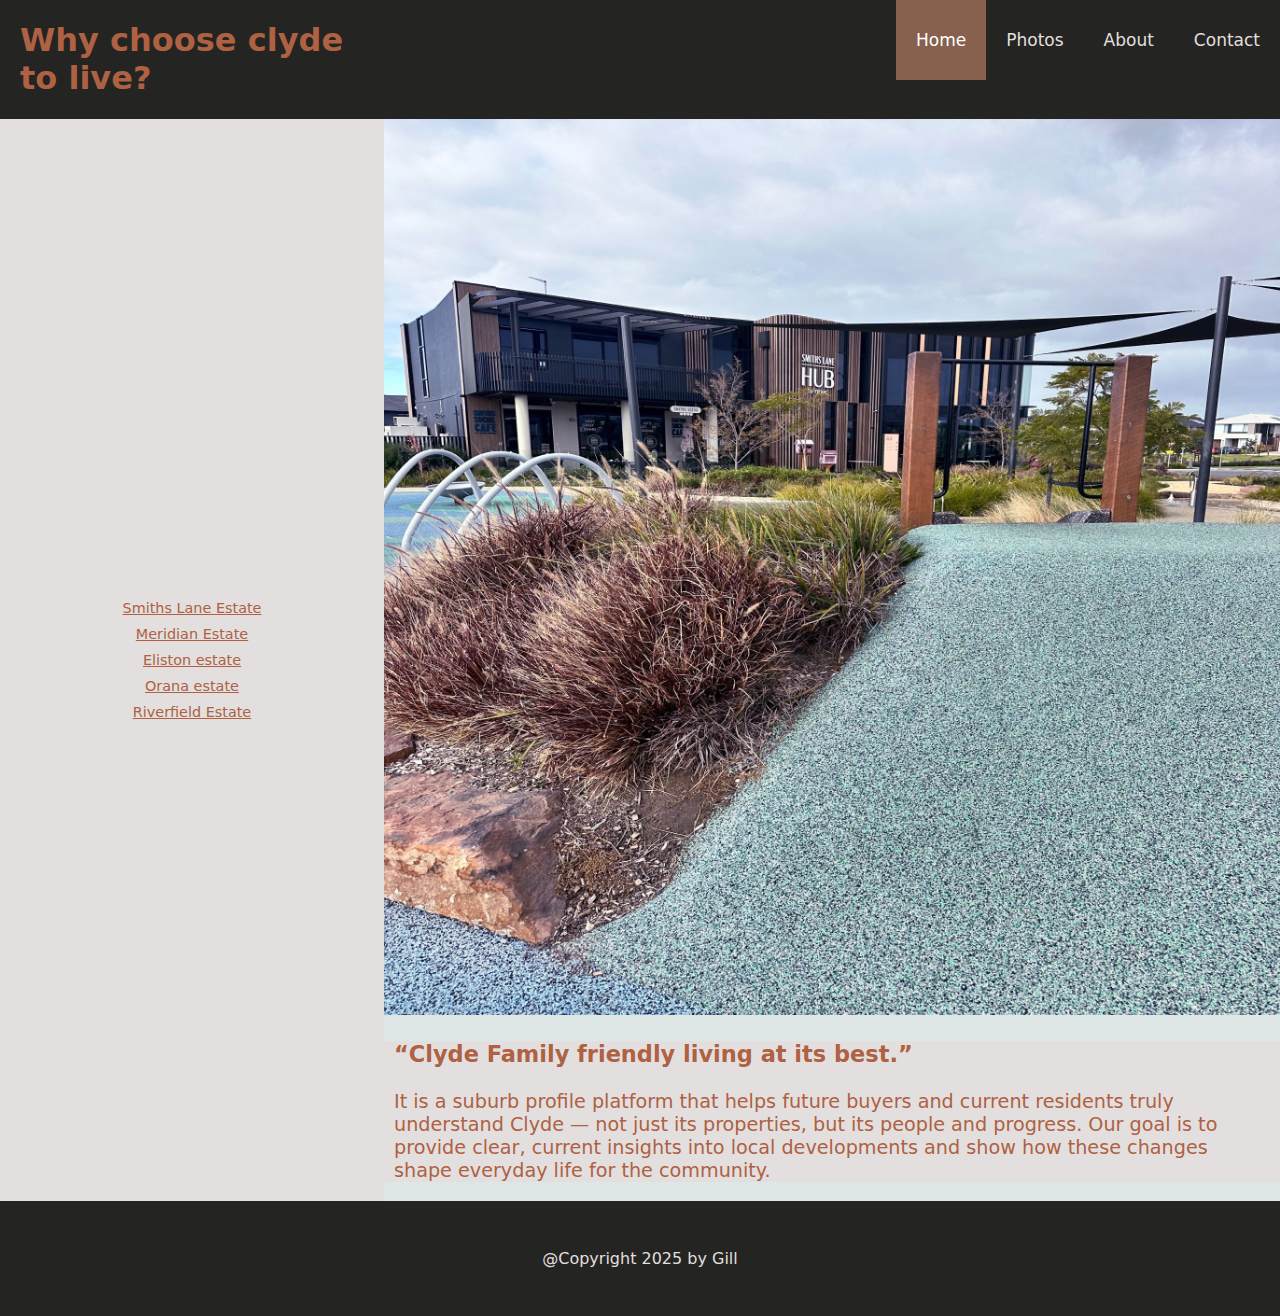
<file: Clyde/index.html>
<!DOCTYPE html>
<html lang="en">
<head>
<meta charset="UTF-8">
<meta http-equiv="X-UA-Compatible" content="IE=edge"> 
<meta name="viewport" content="width=device-width",initial-scale=1.0>
<meta name="description" content="Clyde Website" >
<title>Clyde Home</title>
	<link rel="stylesheet" href="css/style.css">
	<link rel="stylesheet" href="css/index.css" >
</head>
<body>
    <header>
      <h1>Why choose clyde to live?</h1>
           <label for="hamburger_checkbox">
           <img id="hamburger_image" src="images/hamburger-menu.svg" alt="expand and collapse menu">
           <input id="hamburger_checkbox"type="checkbox">
           </label>
           <nav>
            <a class="active_nav" href="index.html">Home</a>
            <a href="photos.html">Photos</a>
			      <a href="about.html">About</a>
			      <a href="contact.html">Contact</a>
           </nav>
    </header>
 <main>
    <!-- //This is example of semantic elements// -->
    <aside>
    <a href="https://www.realestate.com.au/project/smiths-lane-by-mirvac-clyde-north-600025610">Smiths Lane Estate </a>
    <a href="https://www.realestate.com.au/project/meridian-clyde-north-600011778">Meridian Estate</a>
    <a href="https://elistonplace.com.au/established-already">Eliston estate</a>
    <a href="https://www.oranaclydenorth.com.au/">Orana estate</a>
    <a href="https://www.realestate.com.au/project/riverfield-clyde-600028242">Riverfield Estate</a>
    </aside>
      <!-- //This is clyde suburb profile and under construction// -->
      <section>
       <img id="main_image"srcset="images/Estateview-image1-480.jpg 480w,
                        images/Estateview-image1-960.jpg 960w,
                        images/Estateview-image1-1920.jpg 1920w"
                        sizes="(max-width: 480px) 480px,
                        (max-width: 960px) 960px,
                        (max-width: 1920px) 1920px"
                        src="images/Estateview-image1-1920.jpg"
                title="Clyde Suburb View"
                alt="Clyde Subrb View">
        <article>
        <h3>“Clyde Family friendly living at its best.”</h3>
        <p>It is a suburb profile platform that helps future buyers and current residents truly understand Clyde — not just its properties, but its people and progress. Our goal is to provide clear, current insights into local developments and show how these changes shape everyday life for the community.</p>   
        </article>       
      </section>
</main>
<footer> 
      <p>@Copyright 2025 by Gill</p>
</footer>
</body>
</html>
</file>
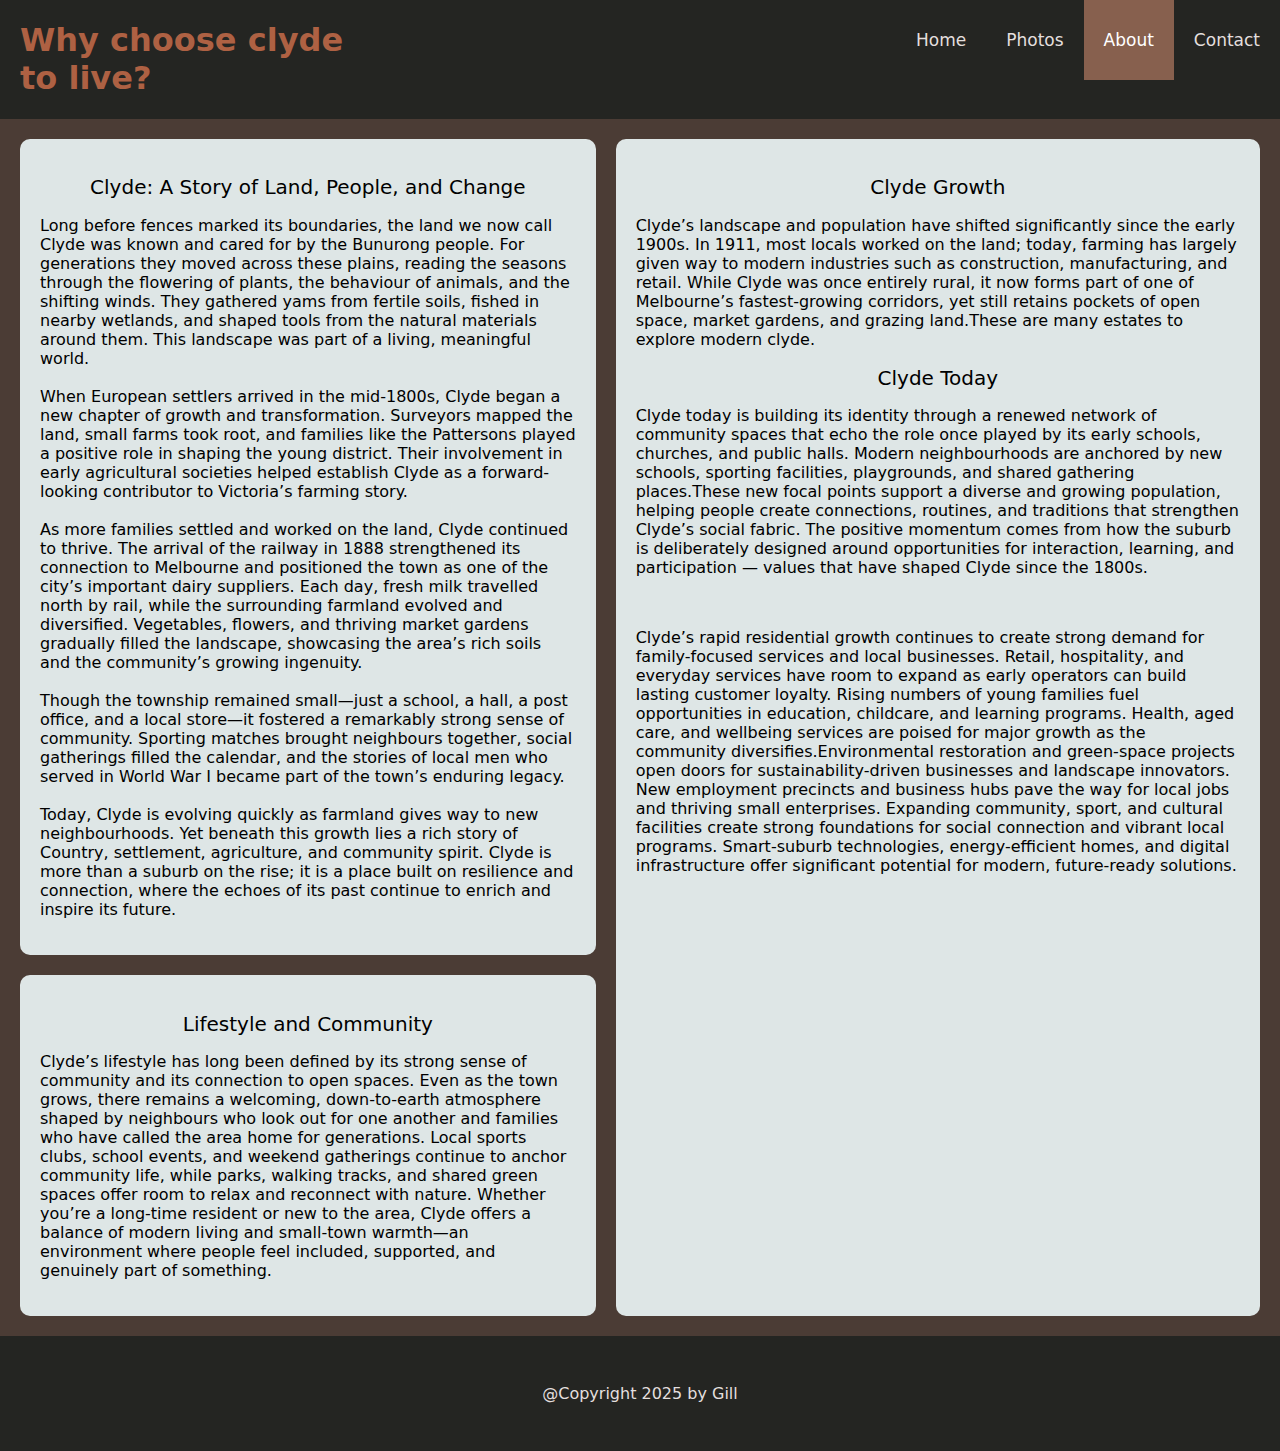
<file: Clyde/about.html>
<!DOCTYPE html>
<html lang="en">
<head>
<meta charset="UTF-8">
<meta http-equiv="X-UA-Compatible" content="IE=edge">
<meta name="viewport" content="width=device-width",initial-scale=1.0>
<meta name="description" content="Clyde Suburb Profile Website" >
<title>About</title>
	<link rel="stylesheet" href="css/style.css">
	<link rel="stylesheet" href="css/about.css">
</head>
<body>
    <header>
         <h1>Why choose clyde to live?</h1>
           <label for="hamburger_checkbox">
           <img id="hamburger_image" src="images/hamburger-menu.svg" alt="expand and collapse menu">
           <input id="hamburger_checkbox"type="checkbox">
           </label>
        <nav>
            <a href="index.html">Home</a>
            <a href="photos.html">Photos</a>
			      <a class="active_nav" href="about.html">About</a>
			      <a href="contact.html">Contact</a>
        </nav>
    </header>
    <main>
      <div id="container1">
      <h2>Clyde: A Story of Land, People, and Change</h2>
      <p>Long before fences marked its boundaries, the land we now call Clyde was known and cared for by the Bunurong people. For generations they moved across these plains, reading the seasons through the flowering of plants, the behaviour of animals, and the shifting winds. They gathered yams from fertile soils, fished in nearby wetlands, and shaped tools from the natural materials around them. This landscape was part of a living, meaningful world.<br><br>When European settlers arrived in the mid-1800s, Clyde began a new chapter of growth and transformation. Surveyors mapped the land, small farms took root, and families like the Pattersons played a positive role in shaping the young district. Their involvement in early agricultural societies helped establish Clyde as a forward-looking contributor to Victoria’s farming story.<br><br>As more families settled and worked on the land, Clyde continued to thrive. The arrival of the railway in 1888 strengthened its connection to Melbourne and positioned the town as one of the city’s important dairy suppliers. Each day, fresh milk travelled north by rail, while the surrounding farmland evolved and diversified. Vegetables, flowers, and thriving market gardens gradually filled the landscape, showcasing the area’s rich soils and the community’s growing ingenuity.<br><br>Though the township remained small—just a school, a hall, a post office, and a local store—it fostered a remarkably strong sense of community. Sporting matches brought neighbours together, social gatherings filled the calendar, and the stories of local men who served in World War I became part of the town’s enduring legacy.<br><br>Today, Clyde is evolving quickly as farmland gives way to new neighbourhoods. Yet beneath this growth lies a rich story of Country, settlement, agriculture, and community spirit. Clyde is more than a suburb on the rise; it is a place built on resilience and connection, where the echoes of its past continue to enrich and inspire its future.</p>
      </div>
      <div id="container2">
      <h2>Lifestyle and Community</h2>
      <p>Clyde’s lifestyle has long been defined by its strong sense of community and its connection to open spaces. Even as the town grows, there remains a welcoming, down-to-earth atmosphere shaped by neighbours who look out for one another and families who have called the area home for generations. Local sports clubs, school events, and weekend gatherings continue to anchor community life, while parks, walking tracks, and shared green spaces offer room to relax and reconnect with nature. Whether you’re a long-time resident or new to the area, Clyde offers a balance of modern living and small-town warmth—an environment where people feel included, supported, and genuinely part of something.</p>
      </div>
      <div id="container3">
        <h2>Clyde Growth</h2>
        <p>Clyde’s landscape and population have shifted significantly since the early 1900s. In 1911, most locals worked on the land; today, farming has largely given way to modern industries such as construction, manufacturing, and retail. While Clyde was once entirely rural, it now forms part of one of Melbourne’s fastest-growing corridors, yet still retains pockets of open space, market gardens, and grazing land.These are many estates to explore modern clyde.</p>
      
      <div id="container4">
      <h2>Clyde Today</h2>
      <p>Clyde today is building its identity through a renewed network of community spaces that echo the role once played by its early schools, churches, and public halls. Modern neighbourhoods are anchored by new schools, sporting facilities, playgrounds, and shared gathering places.These new focal points support a diverse and growing population, helping people create connections, routines, and traditions that strengthen Clyde’s social fabric. The positive momentum comes from how the suburb is deliberately designed around opportunities for interaction, learning, and participation — values that have shaped Clyde since the 1800s.</p><br><p>Clyde’s rapid residential growth continues to create strong demand for family-focused services and local businesses. Retail, hospitality, and everyday services have room to expand as early operators can build lasting customer loyalty. Rising numbers of young families fuel opportunities in education, childcare, and learning programs. Health, aged care, and wellbeing services are poised for major growth as the community diversifies.Environmental restoration and green-space projects open doors for sustainability-driven businesses and landscape innovators. New employment precincts and business hubs pave the way for local jobs and thriving small enterprises. Expanding community, sport, and cultural facilities create strong foundations for social connection and vibrant local programs. Smart-suburb technologies, energy-efficient homes, and digital infrastructure offer significant potential for modern, future-ready solutions.</p>
    </div>
    </main>
<footer> 
      <p>@Copyright 2025 by Gill</p>
</footer>
</body>
</html>
</file>
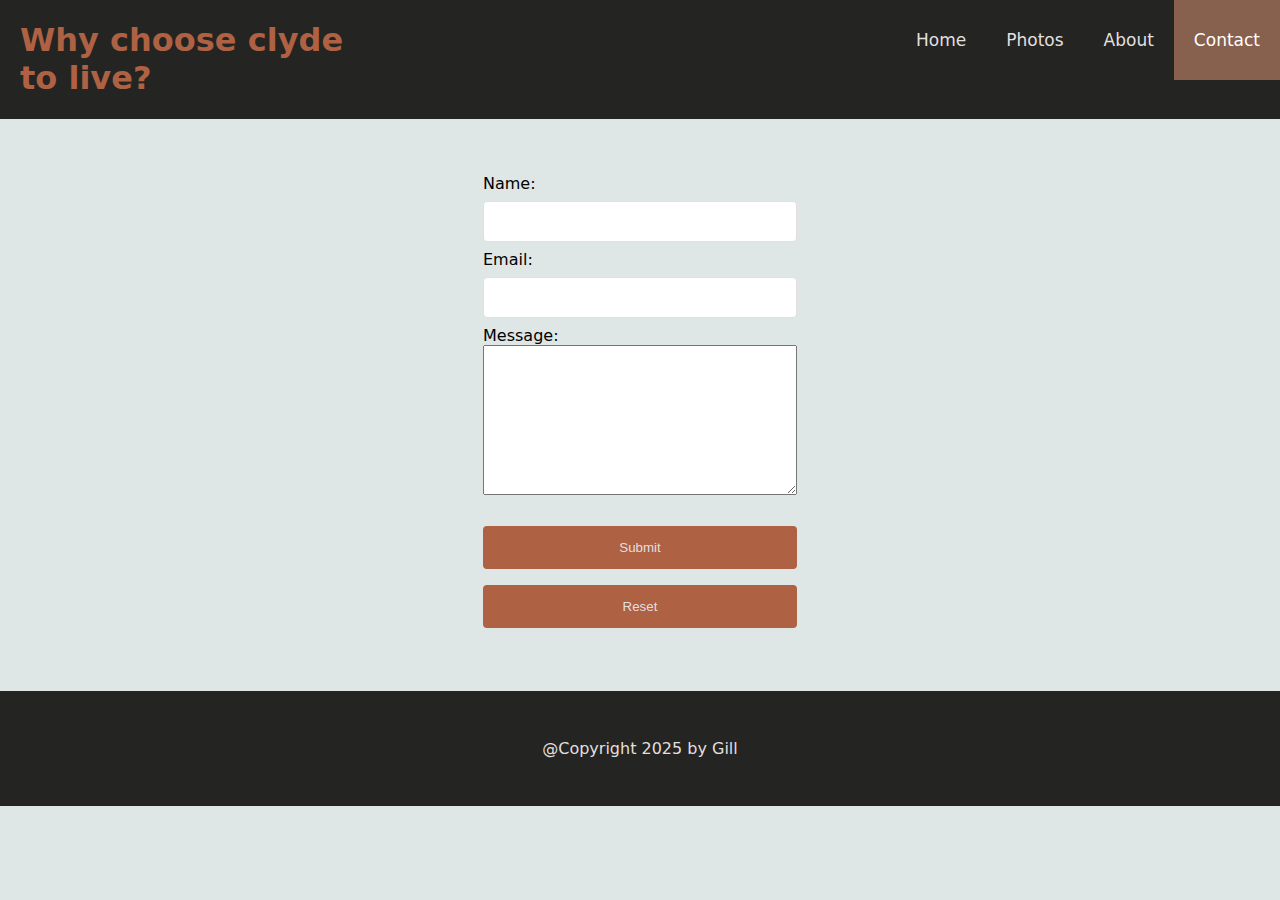
<file: Clyde/contact.html>
<!DOCTYPE html>
<html lang="en">
<head>
<meta charset="UTF-8">
<meta http-equiv="X-UA-Compatible" content="IE=edge">
<meta name="viewport" content="width=device-width",initial-scale=1.0>
<meta name="description" content="Clyde Website" >
<title>Contact</title>
	<link rel="stylesheet" href="css/style.css">
	<link rel="stylesheet" href="css/contact.css" >
</head>
<body>
    <header>
      <h1>Why choose clyde to live?</h1>
           <label for="hamburger_checkbox">
           <img id="hamburger_image" src="images/hamburger-menu.svg" alt="expand and collapse menu">
           <input id="hamburger_checkbox"type="checkbox">
           </label>
           <nav>
            <a href="index.html">Home</a>
            <a href="photos.html">Photos</a>
			      <a href="about.html">About</a>
			      <a class="active_nav" href="contact.html">Contact</a>
           </nav>
    </header>
       <form id="contact_form">
		<label for="name">Name:</label><br >
		<input type="text" id="name" name="name" ><br >
		<label for="email">Email:</label><br >
		<input type="email" id="email" name="email" ><br >
		<label for="message">Message:</label><br >
		<textarea id="message" name="message"></textarea><br ><br >
		<button type="submit" >Submit</button><br >
		<button type="reset">Reset</button>
	</form>
<footer> 
   <p>@Copyright 2025 by Gill</p>
</footer>
</body>
</html>
</file>
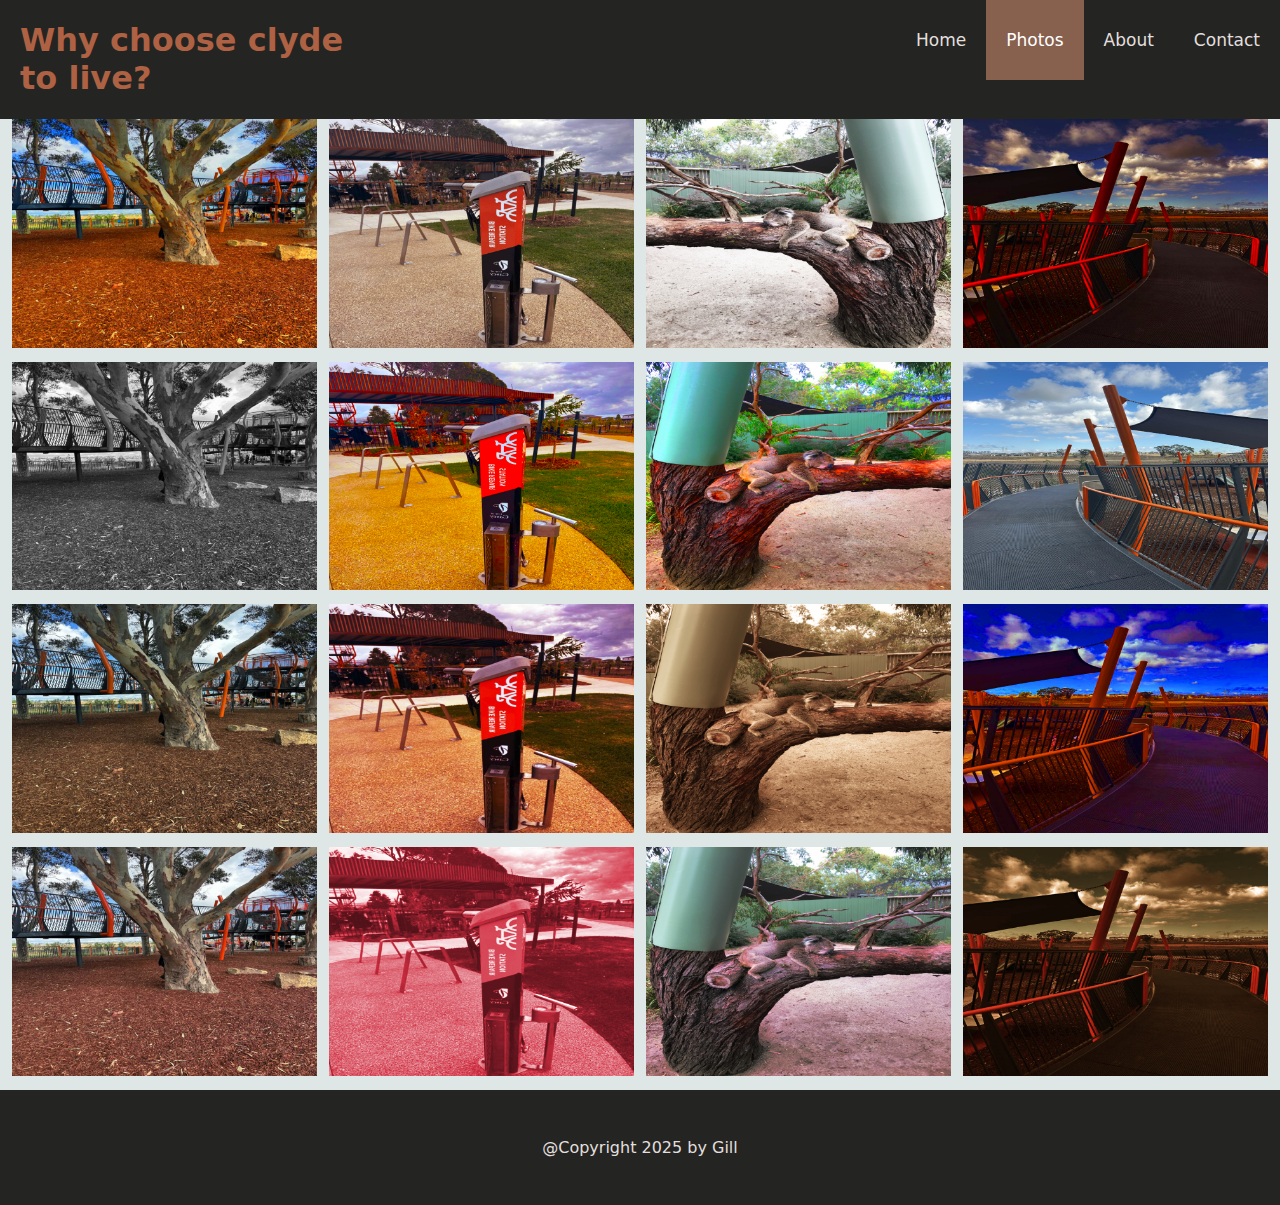
<file: Clyde/photos.html>
<!DOCTYPE html>
<html lang="en">
<head>
	<meta charset="UTF-8">
    <meta http-equiv="X-UA-Compatible" content="IE=edge">
	<meta name="viewport" content="width=device-width, initial-scale=1.0">
	<meta name="description" content="Grid images of clyde">
    <title>Photos</title>
	<link rel="stylesheet" href="css/style.css">
	<link rel="stylesheet" href="css/photos.css">
</head>
<body>
    <header>
      <h1>Why choose clyde to live?</h1>
           <label for="hamburger_checkbox">
                <img id="hamburger_image" src="images/hamburger-menu.svg" alt="expand and collapse menu">
           <input id="hamburger_checkbox"type="checkbox">
           </label>
           <nav>
            <a href="index.html">Home</a>
            <a class="active_nav"href="photos.html">Photos</a>
    		<a href="about.html">About</a>
			<a href="contact.html">Contact</a>
           </nav> 
    </header>
    <!--This is the photo grid-->
<div id="row">
    <div class="column"> 
        <img src="images/Treetop-image2-960-hue-saturation.jpg" alt="Treetop Park" title="Tree" >
        <img src="images/Treetop-image2-960x720-Curves-blackwhite.jpg" alt="Treetop park black white" title="Tree" >
        <img src="images/Treetop-image2-960x720Curves-red.jpg" alt="Treetop park magenta" title="Tree" >
        <img src="images/Treetop-image2-960x720-selectivecolor-magenta-70.jpg" alt="Treetop Park" title="Tree" >
    </div>
    <div class="column">
        <img src="images/Parkpath-grid-image2-960x720-selectivecolor.jpg" alt="Parkpath" title="Path" >
        <img src="images/Parkpath-grid-image4-960-720-viberance.jpg" alt="Parkpath Curves mask" title="Path" >
        <img src="images/Parkpath-grid-image4-960x720-curves-mask.jpg" alt="Parkpath Hue" title="Path" >
        <img src="images/Parkpath-grid-image4-960x720-hue-saturation.jpg" alt="Parkpath Nofilter" title="Path" >
    </div>
        <div class="column">
        <img src="images/Greenspaces-image5-960x720-brighness-contrast.jpg" alt="Greenspace Bright" title="Greenspace" >
        <img src="images/Greenspaces-image5-960x720-hue.jpg" alt="Greenspace Color Balance" title="Greenspace" >
        <img src="images/Greenspaces-image5-960x720-photofilter.jpg" alt="Greenspace Viberance" title="Greenspace" >
        <img src="images/Greenspaces-image5-960x720-replacecolor.jpg" alt="Greenspace Hue" title="Greenspace" >
    </div>
        <div class="column"> 
        <img src="images/Parkbridge-grid-image3-960x720-viberance.jpg" alt="Park View Horizontal" title="Parkview" >
        <img src="images/Parkbridge-grid-image3-Selectivecolor-horizontalflip.jpg" alt="Park View Black white" title="Parkview" >
        <img src="images/Parkbridge-grid-image3-960x720-hue-saturation.jpg" alt="Park View Selective color" title="Parkview" >
        <img src="images/Parkbridge-grid-image3-960x720-Photofilter.jpg" alt="Park View Vector Mask" title="Parkview" >
    </div>
</div> 
<footer> 
      <p>@Copyright 2025 by Gill</p>
</footer>
</body>
</html>
</file>
<file: Clyde/css/style.css>
/* This is my basic CSS*/
* {
	box-sizing: border-box;
}

body {
	background: #DEE6E6;
	font-family:system-ui, -apple-system, BlinkMacSystemFont, 'Segoe UI', Roboto, Oxygen, Ubuntu, Cantarell, 'Open Sans', 'Helvetica Neue', sans-serif ;
	margin: 0;
}
/* -------------------------------------------------------------- */
/* Mobile First View in the  header.css */

/* Style the header which contains the navigation links */
header {
    background-color:#242522 ;
    overflow: hidden;
  }
  
  /* Hide the checkbox which we use for the hamburger menu functionality */
  #hamburger_checkbox {
    display: none;
  }
  
  /* Style the image we use as a label for the hamburger menu checkbox */
  #hamburger_image {
    background-color: white;
    display: block;
    margin-bottom: 20px;
    margin-left: auto;
    margin-right: auto;
    padding: 10px;
    width: 10%;
  }
  
  
  /* Show or hide the navigation links depending on whether the hamburger menu checkbox is checked or not */
  input[id="hamburger_checkbox"]:not(:checked) + nav {
    display: none;
  }
  
  /* Style the heading */
  h1 {
    color:#AE6143 ;
    float: left;
    padding: 0 20px;
    width: 100%;
  }
  
  
  /* Style the links inside the navigation bar */
  nav a {
    color: #E3DFDE;							
    float: left;
    font-size: 17px;
    padding: 30px 20px;
    text-align: center;
    text-decoration: none;
    width: 100%;
  }
  
  
  /* Change the color of links on hover using mouse */
  nav a:hover {
    background-color: #E3DFDE;
    color: #4B3C35;
  }
  
  /* Change the color of links on focus using tab key */
  nav a:focus {
    background-color: white;
    color: black;
    outline: none;
  }
  
  /* Change the color of the active/current link */
  .active_nav {
    background-color: #87604E;
    color: white;
  }

  
footer {
	background:#242522;
  color: #E3DFDE;
	padding: 32px;
	text-align: center;
	width: 100%;
}
  
   /* For desktop: */
  @media only screen and (min-width: 768px) {
  
        /* Hide the hamburger menu image we use as a label for the hamburger menu checkbox */
        #hamburger_image {
          display: none;
        }
  
        /* Show the navigation links... even if the hamburger menu checkbox is not selected (menu open) */
        input[id="hamburger_checkbox"]:not(:checked) + nav {
          display:block
        }
  
        /* Style the Clyde heading*/
        h1 {
          text-align: left;
          width: 390px;
        }
  
        /* Style the navigation bar */
        nav {
          float: right;
        }
  
        /* Style the links inside the navigation bar */
        nav a {
          width: auto;
        }
  }
</file>
<file: Clyde/css/index.css>
/* Mobile First View: */

h2 {
	display: none;
}

aside {
	background: #E3DFDE;
	font-size: 90%;
	padding: 5px 0;
	text-align: center;
	width: 100%;
}

/* Style the links in the aside section */
aside a {
	color:#AE6143;
	display: block;
	padding: 5px 0;
	text-decoration:left;
	width: 100%;
}

/* Change the color of aside links on hover using mouse */
aside a:hover {
	background-color:#242522 ;
	color: white;
}


/* Change the color of aside links on focus using tab key */
aside a:focus {
  background-color:#AE6143 ;
  color: #E3DFDE;
  outline: none;
}


article {
	background-color: #E3DFDE;
	color:#AE6143 ;
	font-size: 120%;
	padding: 0 10px;
}

article a {
	color: #4B3C35;
	padding: 5px;
	text-decoration: none;
}

/* Change the color of article links on hover using mouse */
article a:hover {
  background-color: #E3DFDE;
  color: #4B3C35;
}


/* Change the color of article links on focus using tab key */
article a:focus {
  background-color: white;
  color:#AE6143 ;
  outline: none;
}

#main_image {
	width: 100%;
}


/* For desktop: */
@media only screen and (min-width: 768px) {

	main {
		display: flex;
	}

	aside {
		align-items: center;
		display: flex;
		flex-direction: column;
		float: left;
		justify-content: center;
		width: 30%;
	}

	section {
		display: inline;
		float: right;
		width: 70%;
	}

}
</file>
<file: Clyde/css/about.css>
h2 {
  font-size: 20px;
  font-weight: normal;
  text-align: center;
}

p {
  font-size: 16px;
}

main > div {
  background-color:#DEE6E6;
  border-radius: 10px;
  font-size: 16px;
  padding: 20px;
  text-align: left;
}

/* colour the text of links black */
main > div > a {
  color:#AE6143 ;
  font-size: 18px;
}

/* Change the colour of links on hover using mouse */
main > div > a:hover {
  background-color:#B1A48C ;
  color: #E3DFDE;
}

/* Change the color of links on focus using tab button */
main > div > a:focus {
  background-color: #4B3C35;
  color: #E3DFDE;
  outline: none;
}


#container2 {
  grid-area: area2;
}

#container3 {
  grid-area: area3;
}

main {
  background-color: #4B3C35;
  display: grid;
  grid-template-areas:
  '.'
  'area2'
  'area2'
    'area3'
    'area3'
    'area3';
  
  grid-gap: 20px;
  padding: 20px;
}

/* Large devices (laptops/desktops, 992px and up) */
@media only screen and (min-width: 992px) {

  main {
    grid-template-areas:
    '.     area3 '
    'area2 area3 '
    'area2 area3 ';
  }

}
</file>
<file: Clyde/css/contact.css>
form {
  border-radius: 5px;
  background-color: #DEE6E6;
  margin: 20px auto; 
  padding: 35px;
  width: 90%;
}

form textarea {
  width: 100%;
  height: 150px;
}

input {
  width: 100%;
  padding: 12px 20px;
  margin: 8px 0;
  display: inline-block;
  border: 1px solid #E3DFDE;
  border-radius: 4px;
  box-sizing: border-box;
}

button {
  width: 100%;
  background-color:#AE6143 ;
  color: #E3DFDE;
  padding: 14px 20px;
  margin: 8px 0;
  border: none;
  border-radius: 4px;
  cursor: pointer;
}

button:hover, button:focus {
  filter: brightness(125%);
}


/* Small devices (portrait tablets and large phones, 600px and up) */
@media only screen and (min-width: 600px) {
    form {
    width: 70%;
  }
}

/* Medium devices (landscape tablets, 768px and up) */
@media only screen and (min-width: 768px) {
  form {
    width: 50%;
  }
}

/* Large devices (laptops/desktops, 992px and up) */
@media only screen and (min-width: 992px) {
  form {
    width: 40%;
  }
}

/* Extra large devices (large laptops and desktops, 1200px and up) */
@media only screen and (min-width: 1200px) {
    form {
    width: 30%;
  }
}
</file>
<file: Clyde/css/photos.css>
/* Mobile First View */
/* Photo Grid */
#row {
	display: flex;
	flex-wrap: wrap;
	padding: 0 12px;
	vertical-align: middle;
}

.column {
	margin-top: 0;
	max-width: 100%;
	vertical-align: middle;
}

.column img {
	padding-bottom: 10px;
	width: 100%;
}


/* For desktops */
@media only screen and (min-width: 768px) {
	.column {
		max-width: 50%;
		padding: 0 6px;
	}

	#row {
	padding: 0 6px;
	}
}



/* Extra large devices (large laptops and desktops, 1200px and up) */
@media only screen and (min-width: 1200px) {
	.column {
		max-width: 25%;
	}
}
</file>
